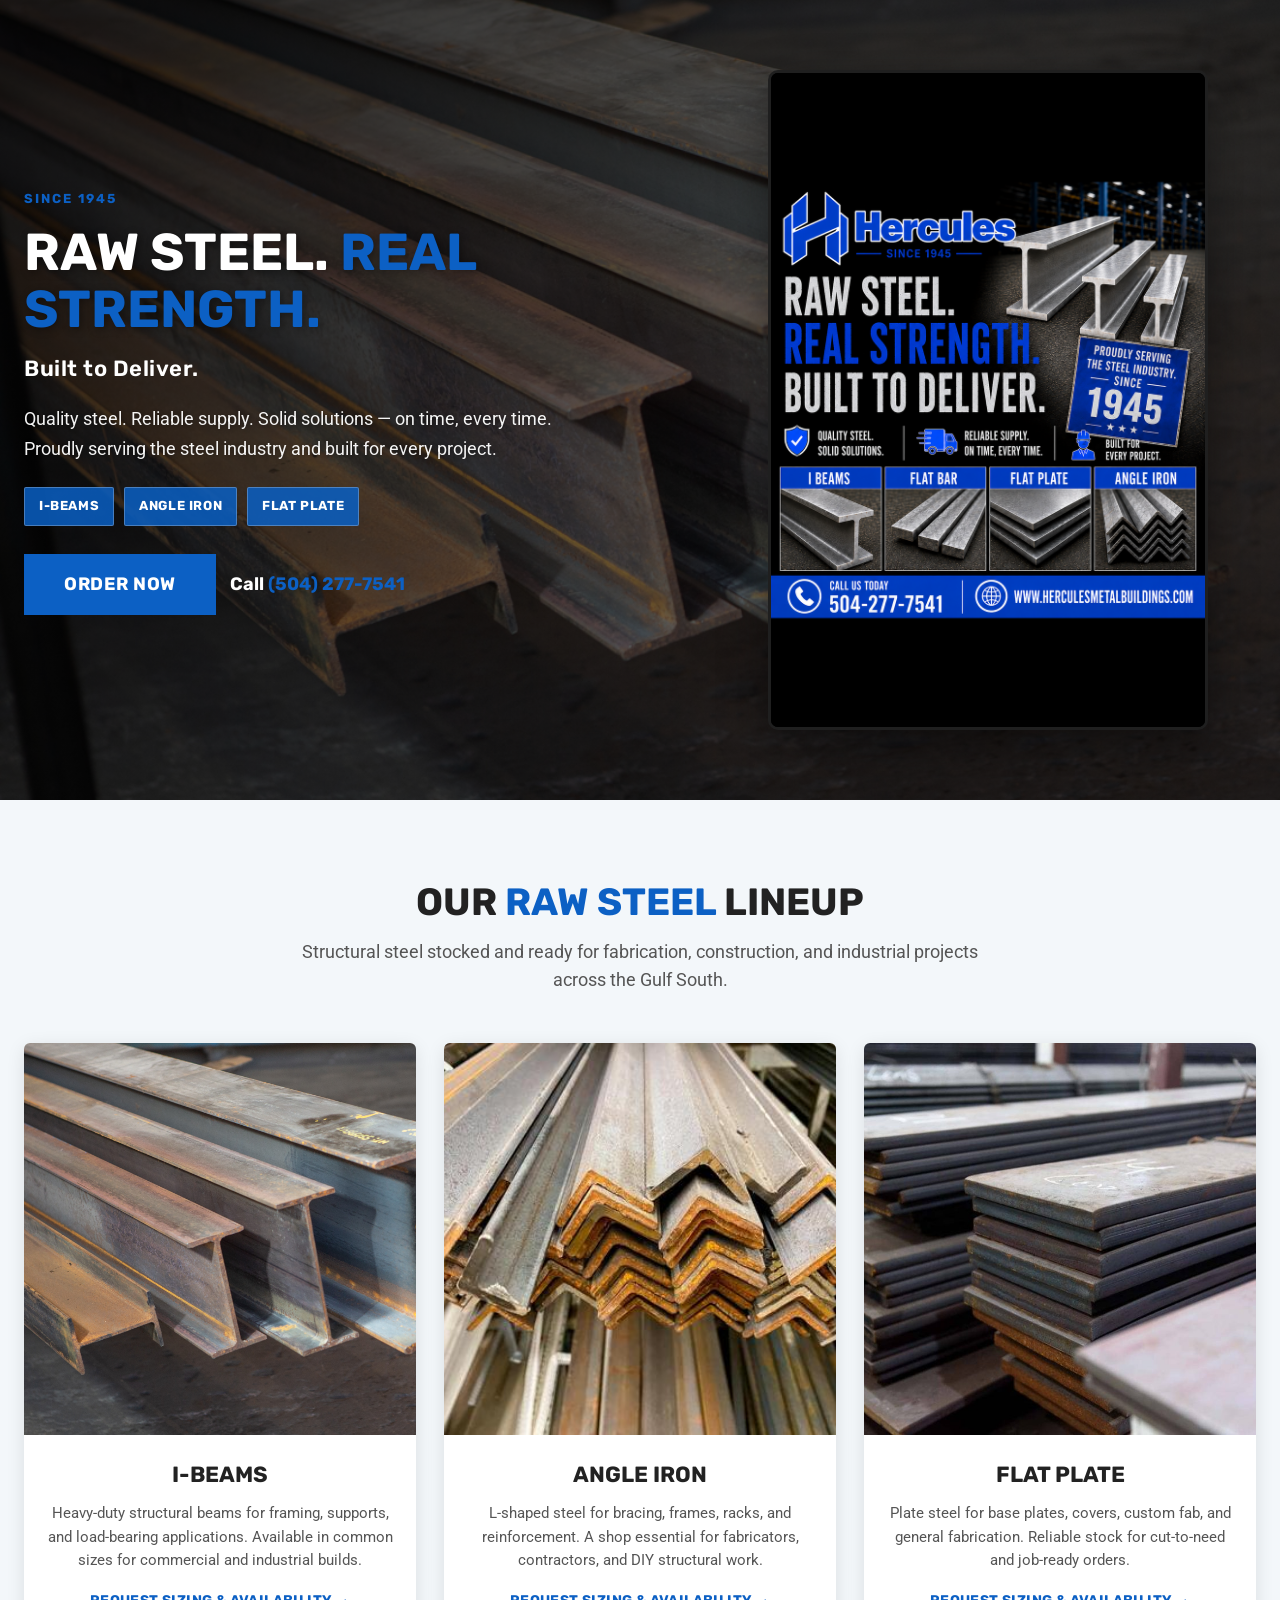
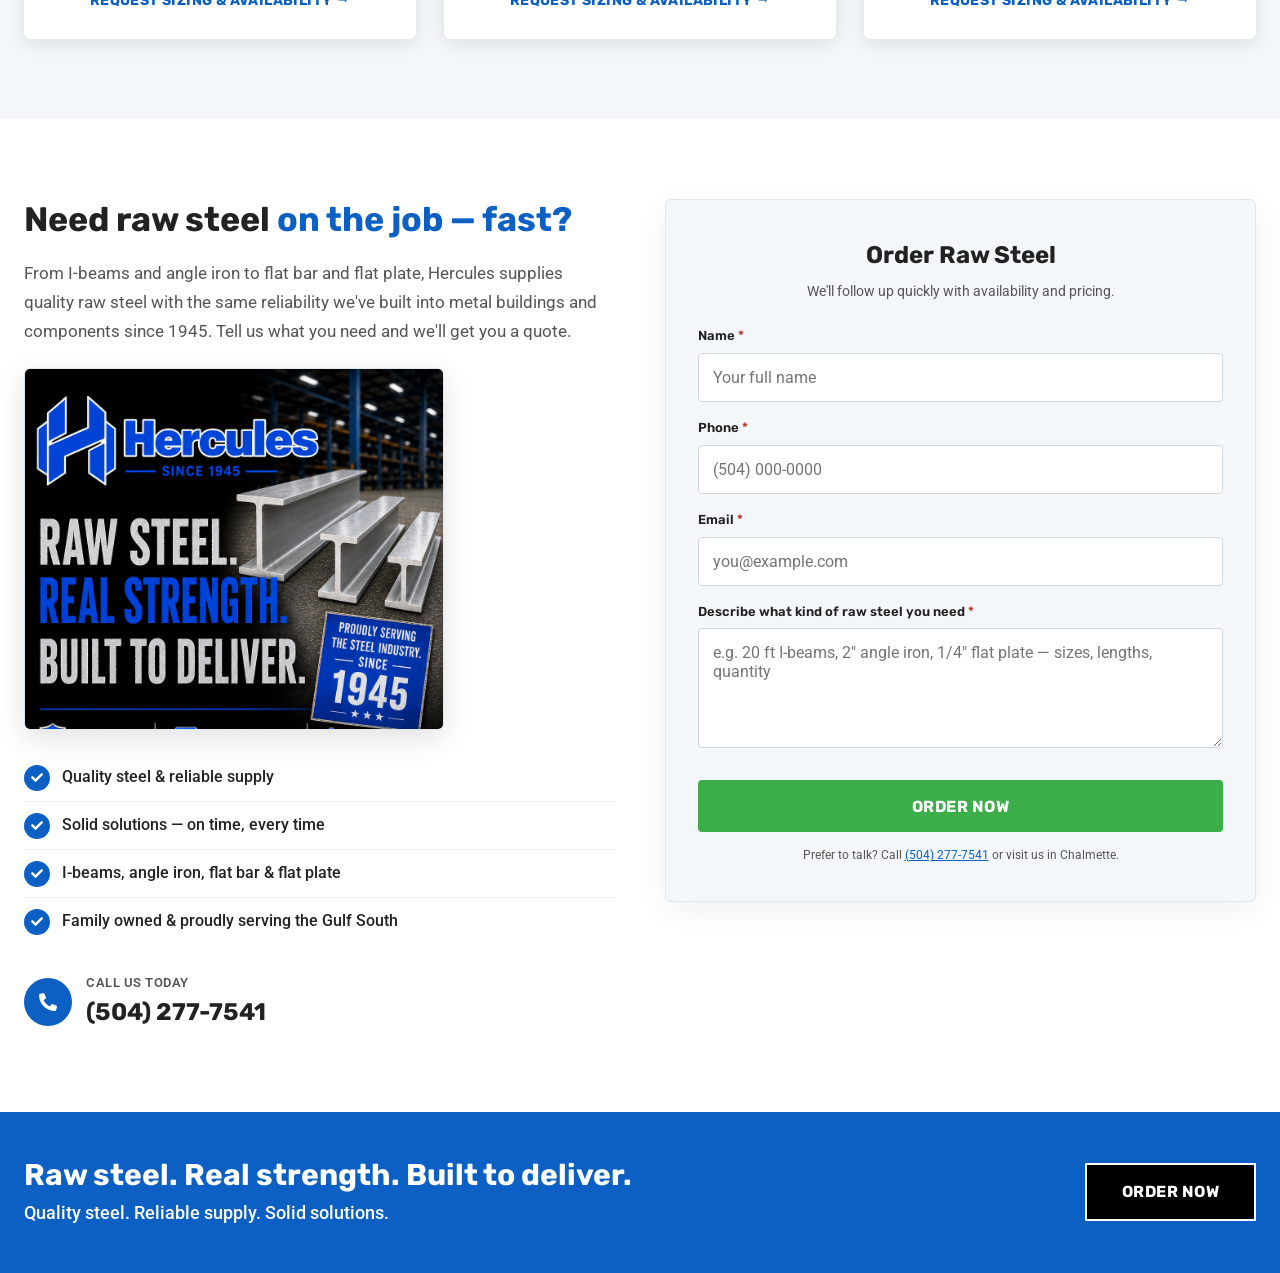
<file: index.html>
<!DOCTYPE html>
<html lang="en-US">
<head>
  <meta charset="UTF-8">
  <meta name="viewport" content="width=device-width, initial-scale=1.0">
  <title>Raw Steel | Hercules Sheet Metal &amp; Metal Buildings</title>
  <meta name="description" content="Quality raw steel from Hercules. I-beams, angle iron, flat bar, and flat plate. Reliable supply for the Gulf South since 1945.">
  <link rel="stylesheet" href="https://cdnjs.cloudflare.com/ajax/libs/font-awesome/5.15.3/css/all.min.css">
  <link rel="stylesheet" href="raw-steel.css">
</head>
<body>
<div class="hc-raw-steel" id="hc-raw-steel">

  <!-- ===== HERO - copy + marketing graphic ===== -->
  <section class="hc-rs-hero" id="hero-section">
    <div class="hc-rs-hero-bg" aria-hidden="true"></div>
    <div class="hc-rs-container">
      <div class="hc-rs-hero-grid">
        <div class="hc-rs-hero-content">
          <span class="hc-rs-eyebrow">Since 1945</span>
          <h1>Raw Steel. <span>Real Strength.</span></h1>
          <p class="hc-rs-tagline">Built to Deliver.</p>
          <p class="hc-rs-lead">Quality steel. Reliable supply. Solid solutions &mdash; on time, every time. Proudly serving the steel industry and built for every project.</p>
          <div class="hc-rs-products" aria-label="Raw steel products">
            <span>I-Beams</span>
            <span>Angle Iron</span>
            <span>Flat Plate</span>
          </div>
          <div class="hc-rs-hero-actions">
            <a href="#order" class="hc-rs-btn hc-rs-btn-primary">Order Now</a>
            <span class="hc-rs-phone">Call <a href="tel:5042777541">(504) 277-7541</a></span>
          </div>
        </div>
        <div class="hc-rs-hero-graphic">
          <img
            src="img/rawl-steel/hero-graphic-portrait.png"
            alt="Hercules Raw Steel &mdash; I-Beams, Angle Iron, Flat Bar, Flat Plate. Quality steel. Reliable supply. Solid solutions."
            width="900"
            height="1350"
            loading="eager"
          >
        </div>
      </div>
    </div>
  </section>

  <!-- ===== THREE PRODUCT CARDS ===== -->
  <section class="hc-rs-products-section" id="products">
    <div class="hc-rs-container">
      <div class="hc-rs-section-header">
        <h2>Our <span>Raw Steel</span> Lineup</h2>
        <p>Structural steel stocked and ready for fabrication, construction, and industrial projects across the Gulf South.</p>
      </div>

      <div class="hc-rs-product-grid">
        <article class="hc-rs-card">
          <div class="hc-rs-card-image">
            <img src="img/rawl-steel/i-beams.jpg" alt="Stacked steel I-beams" loading="lazy">
          </div>
          <div class="hc-rs-card-body">
            <h3>I-Beams</h3>
            <p>Heavy-duty structural beams for framing, supports, and load-bearing applications. Available in common sizes for commercial and industrial builds.</p>
            <a href="#order" class="hc-rs-card-link">Request sizing &amp; availability &rarr;</a>
          </div>
        </article>

        <article class="hc-rs-card">
          <div class="hc-rs-card-image">
            <img src="img/rawl-steel/angle-iron.jpg" alt="Steel angle iron pieces" loading="lazy">
          </div>
          <div class="hc-rs-card-body">
            <h3>Angle Iron</h3>
            <p>L-shaped steel for bracing, frames, racks, and reinforcement. A shop essential for fabricators, contractors, and DIY structural work.</p>
            <a href="#order" class="hc-rs-card-link">Request sizing &amp; availability &rarr;</a>
          </div>
        </article>

        <article class="hc-rs-card">
          <div class="hc-rs-card-image">
            <img src="img/rawl-steel/flat-plate.jpg" alt="Steel flat plates stacked" loading="lazy">
          </div>
          <div class="hc-rs-card-body">
            <h3>Flat Plate</h3>
            <p>Plate steel for base plates, covers, custom fab, and general fabrication. Reliable stock for cut-to-need and job-ready orders.</p>
            <a href="#order" class="hc-rs-card-link">Request sizing &amp; availability &rarr;</a>
          </div>
        </article>
      </div>
    </div>
  </section>

  <!-- ===== ORDER COPY + FORM ===== -->
  <section class="hc-rs-order" id="order">
    <div class="hc-rs-container">
      <div class="hc-rs-order-grid">
        <div class="hc-rs-order-copy">
          <h2>Need raw steel <span>on the job &mdash; fast?</span></h2>
          <p>
            From I-beams and angle iron to flat bar and flat plate, Hercules supplies quality raw steel with the same reliability we've built into metal buildings and components since 1945.
            Tell us what you need and we'll get you a quote.
          </p>
          <div class="hc-rs-order-graphic">
            <img
              src="img/rawl-steel/stock_full.png"
              alt="Hercules Raw Steel &mdash; proudly serving the steel industry. Call (504) 277-7541."
              width="1024"
              height="1536"
              loading="lazy"
            >
          </div>
          <ul class="hc-rs-features">
            <li>
              <span class="hc-rs-check"><i class="fas fa-check" aria-hidden="true"></i></span>
              Quality steel &amp; reliable supply
            </li>
            <li>
              <span class="hc-rs-check"><i class="fas fa-check" aria-hidden="true"></i></span>
              Solid solutions &mdash; on time, every time
            </li>
            <li>
              <span class="hc-rs-check"><i class="fas fa-check" aria-hidden="true"></i></span>
              I-beams, angle iron, flat bar &amp; flat plate
            </li>
            <li>
              <span class="hc-rs-check"><i class="fas fa-check" aria-hidden="true"></i></span>
              Family owned &amp; proudly serving the Gulf South
            </li>
          </ul>
          <div class="hc-rs-phone-cta">
            <div class="hc-rs-phone-icon"><i class="fas fa-phone-alt" aria-hidden="true"></i></div>
            <div class="hc-rs-phone-text">
              <span>Call us today</span>
              <a href="tel:5042777541">(504) 277-7541</a>
            </div>
          </div>
        </div>

        <div class="hc-rs-form-card">
          <h3>Order Raw Steel</h3>
          <p class="hc-rs-form-sub">We'll follow up quickly with availability and pricing.</p>
          <!--
            Wire this form to Contact Form 7 / Elementor Form on WordPress.
            Replace this block with your live form shortcode if preferred.
          -->
          <form class="hc-rs-form" id="raw-steel-form" action="#" method="post" onsubmit="return handleRawSteelSubmit(event)">
            <div class="hc-rs-field">
              <label for="rs-name">Name <span class="hc-rs-req">*</span></label>
              <input type="text" id="rs-name" name="name" required autocomplete="name" placeholder="Your full name">
            </div>
            <div class="hc-rs-field">
              <label for="rs-phone">Phone <span class="hc-rs-req">*</span></label>
              <input type="tel" id="rs-phone" name="phone" required autocomplete="tel" placeholder="(504) 000-0000">
            </div>
            <div class="hc-rs-field">
              <label for="rs-email">Email <span class="hc-rs-req">*</span></label>
              <input type="email" id="rs-email" name="email" required autocomplete="email" placeholder="you@example.com">
            </div>
            <div class="hc-rs-field">
              <label for="rs-need">Describe what kind of raw steel you need <span class="hc-rs-req">*</span></label>
              <textarea id="rs-need" name="raw_steel_need" required placeholder="e.g. 20 ft I-beams, 2&quot; angle iron, 1/4&quot; flat plate &mdash; sizes, lengths, quantity"></textarea>
            </div>
            <button type="submit" class="hc-rs-btn-submit">Order Now</button>
            <p class="hc-rs-form-note">Prefer to talk? Call <a href="tel:5042777541">(504) 277-7541</a> or visit us in Chalmette.</p>
          </form>
        </div>
      </div>
    </div>
  </section>

  <!-- ===== BLUE CTA BAR ===== -->
  <section class="hc-rs-cta" id="cta-bar">
    <div class="hc-rs-container">
      <div class="hc-rs-cta-inner">
        <div class="hc-rs-cta-text">
          <h2>Raw steel. Real strength. Built to deliver.</h2>
          <p>Quality steel. Reliable supply. Solid solutions.</p>
        </div>
        <div class="hc-rs-cta-action">
          <a href="#order" class="hc-rs-btn hc-rs-btn-dark">Order Now</a>
        </div>
      </div>
    </div>
  </section>

</div>

<script>
function handleRawSteelSubmit(e) {
  e.preventDefault();
  var form = e.target;
  if (!form.checkValidity()) {
    form.reportValidity();
    return false;
  }
  alert('Thanks - your raw steel request is ready to send.\n\nOn the live site, wire this form to Contact Form 7 or Elementor Forms.');
  return false;
}
</script>

</body>
</html>
</file>
<file: raw-steel.css>
/* =========================================================
   RAW STEEL page content - scoped under .hc-raw-steel only
   Does not style site header/footer (theme owns those).
   Elementor: Page Layout = Elementor Full Width; section =
   Full Width + Stretch; paste this block in an HTML widget.
   ========================================================= */

@import url('https://fonts.googleapis.com/css2?family=Roboto:wght@300;400;500;700&family=Rubik:wght@400;500;600;700&display=swap');

/* ---------- Elementor full-width + kill white gaps ----------
   Zero Elementor/theme chrome so no white lines show above,
   below, or beside the full-bleed hero/sections. */
/* Local preview + theme: kill default body/html chrome (white edges) */
html:has(.hc-raw-steel),
body:has(.hc-raw-steel) {
  margin: 0 !important;
  padding: 0 !important;
  overflow-x: hidden !important;
  border: 0 !important;
}

/* Theme / WP content shells */
body:has(.hc-raw-steel) .site-content,
body:has(.hc-raw-steel) .site-main,
body:has(.hc-raw-steel) #content,
body:has(.hc-raw-steel) #primary,
body:has(.hc-raw-steel) .content-area,
body:has(.hc-raw-steel) .page-content,
body:has(.hc-raw-steel) .entry-content,
body:has(.hc-raw-steel) article.page,
body:has(.hc-raw-steel) .elementor {
  margin-top: 0 !important;
  padding-top: 0 !important;
  padding-left: 0 !important;
  padding-right: 0 !important;
  border: none !important;
  box-shadow: none !important;
}

/* Elementor section / container / column / widget around us */
.elementor-section:has(.hc-raw-steel),
.elementor-top-section:has(.hc-raw-steel),
.elementor-inner-section:has(.hc-raw-steel),
.e-con:has(.hc-raw-steel),
.e-con-full:has(.hc-raw-steel),
.e-con-boxed:has(.hc-raw-steel),
.e-con-inner:has(.hc-raw-steel),
.elementor-container:has(.hc-raw-steel),
.elementor-column:has(.hc-raw-steel),
.elementor-column-wrap:has(.hc-raw-steel),
.elementor-widget-wrap:has(.hc-raw-steel),
.elementor-widget:has(.hc-raw-steel),
.elementor-widget-html:has(.hc-raw-steel),
.elementor-element:has(.hc-raw-steel) {
  width: 100% !important;
  max-width: 100% !important;
  margin: 0 !important;
  margin-block: 0 !important;
  margin-inline: 0 !important;
  padding: 0 !important;
  border: 0 !important;
  border-width: 0 !important;
  border-style: none !important;
  border-color: transparent !important;
  outline: none !important;
  box-shadow: none !important;
  background: transparent !important;
  overflow: visible !important;
}

.elementor-widget:has(.hc-raw-steel) > .elementor-widget-container,
.elementor-widget-html:has(.hc-raw-steel) > .elementor-widget-container,
.elementor-column:has(.hc-raw-steel) > .elementor-widget-wrap,
.elementor-column:has(.hc-raw-steel) > .elementor-column-wrap {
  width: 100% !important;
  max-width: none !important;
  margin: 0 !important;
  padding: 0 !important;
  border: 0 !important;
  background: transparent !important;
}

/* Elementor default widget spacing (theme kit often sets 20px) */
.elementor-widget:has(.hc-raw-steel):not(:last-child),
.elementor-element:has(.hc-raw-steel) {
  margin-block-end: 0 !important;
  margin-bottom: 0 !important;
}

.hc-raw-steel {
  --hc-blue: #0C60C4;
  --hc-blue-dark: #085fc3;
  --hc-green: #3BAE49;
  --hc-green-hover: #266D24;
  --hc-gold: #d9c10f;
  --hc-dark: #1D1D1D;
  --hc-white: #ffffff;
  --hc-section: #F3F7FA;
  --hc-text: #222222;
  --hc-body: #555555;
  --hc-heading: 'Rubik', 'Roboto', sans-serif;
  --hc-font: 'Roboto', sans-serif;
  --hc-max: 1400px;
  --hc-ease: all 0.3s ease;

  font-family: var(--hc-font);
  font-size: 16px;
  line-height: 1.6;
  color: var(--hc-text);
  /* transparent shell so no white flash/lines around full-bleed sections */
  background: transparent;
  -webkit-font-smoothing: antialiased;
  -webkit-text-size-adjust: 100%;
  text-size-adjust: 100%;
  overflow-x: hidden;
  display: block;
  /* Full bleed without 100vw scrollbar gap (that causes thin white side lines) */
  width: 100%;
  max-width: none;
  position: relative;
  left: auto;
  right: auto;
  margin: 0 !important;
  padding: 0 !important;
  border: 0 !important;
  outline: none !important;
  box-shadow: none !important;
  box-sizing: border-box;
}

/* If parent is still boxed, break out safely */
@supports (width: 100vw) {
  .elementor-section-boxed .hc-raw-steel,
  .e-con-boxed > .e-con-inner .hc-raw-steel,
  .elementor-column .hc-raw-steel {
    width: 100vw;
    max-width: 100vw;
    position: relative;
    left: 50%;
    transform: translateX(-50%);
    margin-left: 0 !important;
    margin-right: 0 !important;
  }
}

.hc-raw-steel *,
.hc-raw-steel *::before,
.hc-raw-steel *::after {
  box-sizing: border-box;
}

.hc-raw-steel img {
  max-width: 100%;
  height: auto;
  display: block;
}

.hc-raw-steel a {
  text-decoration: none;
  color: inherit;
  transition: var(--hc-ease);
}

.hc-raw-steel ul {
  list-style: none;
  margin: 0;
  padding: 0;
}

.hc-raw-steel h1,
.hc-raw-steel h2,
.hc-raw-steel h3,
.hc-raw-steel p {
  margin: 0;
}

.hc-raw-steel .hc-rs-container {
  max-width: var(--hc-max);
  margin: 0 auto;
  padding: 0 24px;
  width: 100%;
  box-sizing: border-box;
}

/* Full-bleed section shells (backgrounds go edge-to-edge) */
.hc-raw-steel .hc-rs-hero,
.hc-raw-steel .hc-rs-products-section,
.hc-raw-steel .hc-rs-order,
.hc-raw-steel .hc-rs-cta {
  width: 100%;
  max-width: none;
  box-sizing: border-box;
  margin: 0;
  border: 0;
  outline: none;
  box-shadow: none;
}

/* ---------- Buttons ---------- */
.hc-raw-steel .hc-rs-btn {
  display: inline-block;
  font-family: var(--hc-heading);
  font-weight: 700;
  text-transform: uppercase;
  letter-spacing: 0.5px;
  border: none;
  cursor: pointer;
  transition: var(--hc-ease);
  text-align: center;
}

.hc-raw-steel .hc-rs-btn-primary {
  background: var(--hc-blue);
  color: var(--hc-white);
  padding: 16px 40px;
  font-size: 18px;
}

.hc-raw-steel .hc-rs-btn-primary:hover {
  background: var(--hc-blue-dark);
  transform: translateY(-2px);
  box-shadow: 0 4px 12px rgba(0, 0, 0, 0.2);
  color: var(--hc-white);
}

.hc-raw-steel .hc-rs-btn-dark {
  background: #000;
  color: var(--hc-white);
  padding: 14px 35px;
  font-size: 16px;
  border: 2px solid var(--hc-white);
}

.hc-raw-steel .hc-rs-btn-dark:hover {
  background: var(--hc-white);
  color: #000;
}

/* ---------- Hero ---------- */
.hc-raw-steel .hc-rs-hero {
  position: relative;
  min-height: 560px;
  display: flex;
  align-items: center;
  overflow: hidden;
  margin: 0 !important;
  padding: 0;
  border: 0 !important;
  background-color: #0a0a0a; /* underlay so no white shows while image loads */
}

.hc-raw-steel .hc-rs-hero-bg {
  position: absolute;
  inset: 0;
  background: url('img/rawl-steel/i-beams.jpg') center / cover no-repeat;
  background-color: #0a0a0a;
  z-index: 0;
}

.hc-raw-steel .hc-rs-hero-bg::after {
  content: '';
  position: absolute;
  inset: 0;
  background: linear-gradient(135deg, rgba(0, 0, 0, 0.82) 0%, rgba(0, 0, 0, 0.55) 55%, rgba(0, 0, 0, 0.65) 100%);
}

.hc-raw-steel .hc-rs-hero-grid {
  position: relative;
  z-index: 2;
  display: grid;
  grid-template-columns: 1.1fr 0.9fr;
  gap: 40px;
  align-items: center;
  padding: 70px 0;
}

.hc-raw-steel .hc-rs-hero-content {
  max-width: 100%;
  padding: 0;
}

.hc-raw-steel .hc-rs-hero-graphic {
  display: flex;
  justify-content: center;
  align-items: center;
  align-self: stretch;
  min-height: 100%;
}

/* Full portrait marketing graphic (2:3 asset) */
.hc-raw-steel .hc-rs-hero-graphic img {
  display: block;
  width: 100%;
  max-width: 440px;
  height: auto;
  max-height: min(720px, 78vh);
  aspect-ratio: 2 / 3;
  object-fit: cover;
  object-position: center center;
  border-radius: 10px;
  box-shadow: 0 16px 48px rgba(0, 0, 0, 0.45);
  border: 3px solid rgba(255, 255, 255, 0.12);
  background: #000;
}

.hc-raw-steel .hc-rs-eyebrow {
  display: inline-block;
  font-family: var(--hc-heading);
  font-size: 13px;
  font-weight: 700;
  letter-spacing: 2px;
  text-transform: uppercase;
  color: #0C60C4;
  margin-bottom: 14px;
}

.hc-raw-steel .hc-rs-hero-content h1 {
  font-family: var(--hc-heading);
  font-size: 52px;
  font-weight: 700;
  color: var(--hc-white);
  text-transform: uppercase;
  line-height: 1.1;
  margin-bottom: 12px;
  text-shadow: 2px 2px 8px rgba(0, 0, 0, 0.4);
}

.hc-raw-steel .hc-rs-hero-content h1 span {
  color: #0C60C4;
}

.hc-raw-steel .hc-rs-tagline {
  font-family: var(--hc-heading);
  font-size: 22px;
  font-weight: 600;
  color: var(--hc-white);
  margin-bottom: 18px;
  letter-spacing: 0.5px;
}

.hc-raw-steel .hc-rs-lead {
  font-size: 18px;
  color: rgba(255, 255, 255, 0.95);
  line-height: 1.7;
  margin-bottom: 14px;
  max-width: 560px;
  text-shadow: 1px 1px 4px rgba(0, 0, 0, 0.3);
}

.hc-raw-steel .hc-rs-products {
  display: flex;
  flex-wrap: wrap;
  gap: 10px;
  margin: 22px 0 28px;
}

.hc-raw-steel .hc-rs-products span {
  font-family: var(--hc-heading);
  font-size: 13px;
  font-weight: 700;
  text-transform: uppercase;
  letter-spacing: 0.6px;
  color: var(--hc-white);
  background: rgba(10, 96, 196, 0.85);
  border: 1px solid rgba(255, 255, 255, 0.25);
  padding: 8px 14px;
  border-radius: 2px;
}

.hc-raw-steel .hc-rs-hero-actions {
  display: flex;
  flex-wrap: wrap;
  gap: 14px;
  align-items: center;
}

.hc-raw-steel .hc-rs-phone {
  font-family: var(--hc-heading);
  font-size: 18px;
  font-weight: 700;
  color: var(--hc-white);
}

.hc-raw-steel .hc-rs-phone a {
  color: #0C60C4;
}

.hc-raw-steel .hc-rs-phone a:hover {
  color: var(--hc-white);
}

/* ---------- Product cards ---------- */
.hc-raw-steel .hc-rs-products-section {
  padding: 80px 0;
  background: var(--hc-section);
}

.hc-raw-steel .hc-rs-section-header {
  text-align: center;
  margin-bottom: 48px;
}

.hc-raw-steel .hc-rs-section-header h2 {
  font-family: var(--hc-heading);
  font-size: 38px;
  font-weight: 700;
  color: var(--hc-text);
  text-transform: uppercase;
  margin-bottom: 12px;
  line-height: 1.2;
}

.hc-raw-steel .hc-rs-section-header h2 span {
  color: var(--hc-blue);
}

.hc-raw-steel .hc-rs-section-header p {
  font-size: 18px;
  color: var(--hc-body);
  max-width: 700px;
  margin: 0 auto;
}

.hc-raw-steel .hc-rs-product-grid {
  display: grid;
  grid-template-columns: repeat(3, 1fr);
  gap: 28px;
}

.hc-raw-steel .hc-rs-card {
  background: var(--hc-white);
  border-radius: 6px;
  overflow: hidden;
  box-shadow: 0 4px 18px rgba(0, 0, 0, 0.1);
  transition: var(--hc-ease);
  display: flex;
  flex-direction: column;
}

.hc-raw-steel .hc-rs-card:hover {
  transform: translateY(-6px);
  box-shadow: 0 12px 32px rgba(0, 0, 0, 0.16);
}

.hc-raw-steel .hc-rs-card-image {
  position: relative;
  width: 100%;
  aspect-ratio: 1 / 1;
  overflow: hidden;
  background: #ddd;
}

.hc-raw-steel .hc-rs-card-image img {
  width: 100%;
  height: 100%;
  object-fit: cover;
  transition: transform 0.4s ease;
}

.hc-raw-steel .hc-rs-card:hover .hc-rs-card-image img {
  transform: scale(1.05);
}

.hc-raw-steel .hc-rs-card-body {
  padding: 22px 20px 26px;
  text-align: center;
  flex: 1;
  display: flex;
  flex-direction: column;
}

.hc-raw-steel .hc-rs-card-body h3 {
  font-family: var(--hc-heading);
  font-size: 22px;
  font-weight: 700;
  color: var(--hc-text);
  margin-bottom: 10px;
  text-transform: uppercase;
}

.hc-raw-steel .hc-rs-card-body p {
  font-size: 15px;
  color: var(--hc-body);
  line-height: 1.55;
  margin-bottom: 18px;
  flex: 1;
}

.hc-raw-steel .hc-rs-card-link {
  font-family: var(--hc-heading);
  font-size: 14px;
  font-weight: 700;
  color: var(--hc-blue);
  text-transform: uppercase;
  letter-spacing: 0.4px;
}

.hc-raw-steel .hc-rs-card-link:hover {
  color: var(--hc-green);
}

/* ---------- Order + form ---------- */
.hc-raw-steel .hc-rs-order {
  padding: 80px 0;
  background: var(--hc-white);
}

.hc-raw-steel .hc-rs-order-grid {
  display: grid;
  grid-template-columns: 1fr 1fr;
  gap: 50px;
  align-items: start;
}

.hc-raw-steel .hc-rs-order-copy h2 {
  font-family: var(--hc-heading);
  font-size: 34px;
  font-weight: 700;
  color: var(--hc-text);
  line-height: 1.25;
  margin-bottom: 18px;
}

.hc-raw-steel .hc-rs-order-copy h2 span {
  color: var(--hc-blue);
}

.hc-raw-steel .hc-rs-order-copy > p {
  font-size: 17px;
  color: var(--hc-body);
  line-height: 1.7;
  margin-bottom: 22px;
}

.hc-raw-steel .hc-rs-order-graphic {
  margin: 0 0 24px;
  border-radius: 6px;
  overflow: hidden;
  box-shadow: 0 8px 28px rgba(0, 0, 0, 0.12);
  border: 1px solid #e0e8ef;
  max-width: 420px;
}

.hc-raw-steel .hc-rs-order-graphic img {
  width: 100%;
  height: auto;
  display: block;
  object-fit: cover;
  max-height: 360px;
  object-position: top center;
}

.hc-raw-steel .hc-rs-features {
  margin-bottom: 28px;
}

.hc-raw-steel .hc-rs-features li {
  display: flex;
  align-items: flex-start;
  gap: 12px;
  padding: 10px 0;
  font-size: 16px;
  font-weight: 500;
  color: var(--hc-text);
  border-bottom: 1px solid #f0f0f0;
}

.hc-raw-steel .hc-rs-features li:last-child {
  border-bottom: none;
}

.hc-raw-steel .hc-rs-check {
  width: 26px;
  height: 26px;
  background: var(--hc-blue);
  border-radius: 50%;
  display: flex;
  align-items: center;
  justify-content: center;
  flex-shrink: 0;
  margin-top: 1px;
}

.hc-raw-steel .hc-rs-check i {
  color: var(--hc-white);
  font-size: 12px;
}

.hc-raw-steel .hc-rs-phone-cta {
  display: flex;
  align-items: center;
  gap: 14px;
  margin-top: 8px;
}

.hc-raw-steel .hc-rs-phone-icon {
  width: 48px;
  height: 48px;
  background: var(--hc-blue);
  border-radius: 50%;
  display: flex;
  align-items: center;
  justify-content: center;
  color: var(--hc-white);
  font-size: 18px;
  flex-shrink: 0;
}

.hc-raw-steel .hc-rs-phone-text span {
  display: block;
  font-size: 13px;
  color: var(--hc-body);
  text-transform: uppercase;
  letter-spacing: 0.5px;
  font-weight: 600;
}

.hc-raw-steel .hc-rs-phone-text a {
  font-family: var(--hc-heading);
  font-size: 24px;
  font-weight: 700;
  color: var(--hc-text);
}

.hc-raw-steel .hc-rs-phone-text a:hover {
  color: var(--hc-blue);
}

.hc-raw-steel .hc-rs-form-card {
  background: var(--hc-section);
  border: 1px solid #e0e8ef;
  border-radius: 6px;
  padding: 36px 32px;
  box-shadow: 0 8px 30px rgba(0, 0, 0, 0.06);
}

.hc-raw-steel .hc-rs-form-card h3 {
  font-family: var(--hc-heading);
  font-size: 24px;
  font-weight: 700;
  color: var(--hc-text);
  margin-bottom: 6px;
  text-align: center;
}

.hc-raw-steel .hc-rs-form-sub {
  text-align: center;
  font-size: 14px;
  color: var(--hc-body);
  margin-bottom: 24px;
}

.hc-raw-steel .hc-rs-field {
  margin-bottom: 16px;
}

.hc-raw-steel .hc-rs-field label {
  display: block;
  font-family: var(--hc-heading);
  font-size: 13px;
  font-weight: 600;
  color: var(--hc-text);
  margin-bottom: 6px;
}

.hc-raw-steel .hc-rs-req {
  color: #c0392b;
}

.hc-raw-steel .hc-rs-field input,
.hc-raw-steel .hc-rs-field textarea {
  width: 100%;
  max-width: 100%;
  font-family: var(--hc-font);
  font-size: 16px; /* prevents iOS zoom */
  color: var(--hc-text);
  background: var(--hc-white);
  border: 1px solid #d0d7de;
  border-radius: 4px;
  padding: 14px;
  transition: border-color 0.2s ease, box-shadow 0.2s ease;
  outline: none;
  -webkit-appearance: none;
  appearance: none;
}

.hc-raw-steel .hc-rs-field input:focus,
.hc-raw-steel .hc-rs-field textarea:focus {
  border-color: var(--hc-blue);
  box-shadow: 0 0 0 3px rgba(10, 96, 196, 0.15);
}

.hc-raw-steel .hc-rs-field textarea {
  min-height: 120px;
  resize: vertical;
}

.hc-raw-steel .hc-rs-btn-submit {
  width: 100%;
  margin-top: 8px;
  padding: 16px 24px;
  min-height: 52px;
  font-size: 16px;
  background: var(--hc-green);
  color: var(--hc-white);
  border: none;
  border-radius: 4px;
  font-family: var(--hc-heading);
  font-weight: 700;
  text-transform: uppercase;
  letter-spacing: 0.5px;
  cursor: pointer;
  transition: var(--hc-ease);
}

.hc-raw-steel .hc-rs-btn-submit:hover {
  background: var(--hc-green-hover);
  transform: translateY(-2px);
  box-shadow: 0 4px 15px rgba(0, 0, 0, 0.18);
}

.hc-raw-steel .hc-rs-form-note {
  margin-top: 14px;
  font-size: 12px;
  color: var(--hc-body);
  text-align: center;
}

.hc-raw-steel .hc-rs-form-note a {
  color: var(--hc-blue);
  text-decoration: underline;
}

/* ---------- CTA bar ---------- */
.hc-raw-steel .hc-rs-cta {
  background: var(--hc-blue);
  padding: 45px 0;
}

.hc-raw-steel .hc-rs-cta-inner {
  display: flex;
  justify-content: space-between;
  align-items: center;
  gap: 40px;
}

.hc-raw-steel .hc-rs-cta-text h2 {
  font-family: var(--hc-heading);
  font-size: 30px;
  font-weight: 700;
  color: var(--hc-white);
  margin-bottom: 6px;
  line-height: 1.2;
}

.hc-raw-steel .hc-rs-cta-text p {
  font-size: 18px;
  font-weight: 500;
  color: var(--hc-white);
  max-width: 600px;
}

.hc-raw-steel .hc-rs-cta-action {
  display: flex;
  align-items: center;
  flex-shrink: 0;
}

/* =========================================================
   RESPONSIVE
   ========================================================= */

@media (max-width: 1024px) {
  .hc-raw-steel .hc-rs-container {
    padding: 0 24px;
  }

  .hc-raw-steel .hc-rs-hero-content h1 {
    font-size: 40px;
  }

  .hc-raw-steel .hc-rs-product-grid {
    gap: 18px;
  }

  .hc-raw-steel .hc-rs-card-body h3 {
    font-size: 18px;
  }

  .hc-raw-steel .hc-rs-card-body p {
    font-size: 14px;
  }

  .hc-raw-steel .hc-rs-order-grid {
    gap: 36px;
  }
}

@media (max-width: 900px) {
  .hc-raw-steel .hc-rs-product-grid {
    grid-template-columns: 1fr;
    max-width: 420px;
    margin: 0 auto;
  }

  .hc-raw-steel .hc-rs-order-grid {
    grid-template-columns: 1fr;
    gap: 32px;
  }

  .hc-raw-steel .hc-rs-hero {
    min-height: 0;
  }

  .hc-raw-steel .hc-rs-hero-grid {
    grid-template-columns: 1fr;
    gap: 28px;
    padding: 48px 0 40px;
    text-align: left;
  }

  .hc-raw-steel .hc-rs-hero-graphic {
    order: -1; /* graphic first on tablet/phone for impact */
  }

  .hc-raw-steel .hc-rs-hero-graphic img {
    max-width: 380px;
    max-height: min(560px, 70vh);
  }

  .hc-raw-steel .hc-rs-hero-content {
    max-width: 100%;
  }

  .hc-raw-steel .hc-rs-hero-content h1 {
    font-size: 36px;
  }

  .hc-raw-steel .hc-rs-order-graphic {
    max-width: 100%;
  }

  .hc-raw-steel .hc-rs-order-graphic img {
    max-height: 420px;
  }
}

@media (max-width: 768px) {
  .hc-raw-steel .hc-rs-hero {
    min-height: 0;
    align-items: flex-end;
  }

  .hc-raw-steel .hc-rs-hero-bg::after {
    background: linear-gradient(
      180deg,
      rgba(0, 0, 0, 0.55) 0%,
      rgba(0, 0, 0, 0.82) 100%
    );
  }

  .hc-raw-steel .hc-rs-hero-grid {
    padding: 36px 0 32px;
    gap: 22px;
  }

  .hc-raw-steel .hc-rs-hero-content {
    max-width: 100%;
  }

  .hc-raw-steel .hc-rs-hero-graphic img {
    max-width: 320px;
    max-height: min(480px, 62vh);
  }

  .hc-raw-steel .hc-rs-eyebrow {
    font-size: 12px;
    letter-spacing: 1.5px;
    margin-bottom: 10px;
  }

  .hc-raw-steel .hc-rs-hero-content h1 {
    font-size: clamp(28px, 8vw, 34px);
    margin-bottom: 10px;
  }

  .hc-raw-steel .hc-rs-tagline {
    font-size: 17px;
    margin-bottom: 12px;
  }

  .hc-raw-steel .hc-rs-lead {
    font-size: 15px;
    line-height: 1.6;
    max-width: 100%;
  }

  .hc-raw-steel .hc-rs-products {
    gap: 8px;
    margin: 16px 0 22px;
  }

  .hc-raw-steel .hc-rs-products span {
    font-size: 11px;
    padding: 7px 11px;
  }

  .hc-raw-steel .hc-rs-hero-actions {
    flex-direction: column;
    align-items: stretch;
    gap: 12px;
  }

  .hc-raw-steel .hc-rs-hero-actions .hc-rs-btn-primary {
    width: 100%;
    text-align: center;
    padding: 15px 24px;
    font-size: 16px;
    min-height: 48px;
  }

  .hc-raw-steel .hc-rs-phone {
    text-align: center;
    font-size: 16px;
  }

  .hc-raw-steel .hc-rs-products-section,
  .hc-raw-steel .hc-rs-order {
    padding: 52px 0;
  }

  .hc-raw-steel .hc-rs-section-header {
    margin-bottom: 28px;
  }

  .hc-raw-steel .hc-rs-section-header h2 {
    font-size: clamp(24px, 6.5vw, 28px);
  }

  .hc-raw-steel .hc-rs-section-header p {
    font-size: 15px;
  }

  .hc-raw-steel .hc-rs-product-grid {
    max-width: 100%;
    gap: 20px;
  }

  .hc-raw-steel .hc-rs-card-body {
    padding: 18px 16px 22px;
  }

  .hc-raw-steel .hc-rs-card-body h3 {
    font-size: 20px;
  }

  .hc-raw-steel .hc-rs-card-link {
    display: inline-block;
    padding: 8px 0;
    min-height: 44px;
  }

  .hc-raw-steel .hc-rs-order-copy h2 {
    font-size: clamp(24px, 6.5vw, 28px);
  }

  .hc-raw-steel .hc-rs-order-copy > p {
    font-size: 15px;
  }

  .hc-raw-steel .hc-rs-features li {
    font-size: 15px;
    padding: 12px 0;
  }

  .hc-raw-steel .hc-rs-phone-text a {
    font-size: 22px;
  }

  .hc-raw-steel .hc-rs-form-card {
    padding: 24px 18px;
  }

  .hc-raw-steel .hc-rs-form-card h3 {
    font-size: 20px;
  }

  .hc-raw-steel .hc-rs-cta {
    padding: 36px 0;
  }

  .hc-raw-steel .hc-rs-cta-inner {
    flex-direction: column;
    text-align: center;
    gap: 20px;
  }

  .hc-raw-steel .hc-rs-cta-text h2 {
    font-size: 22px;
  }

  .hc-raw-steel .hc-rs-cta-text p {
    font-size: 15px;
    margin: 0 auto;
  }

  .hc-raw-steel .hc-rs-cta-action {
    width: 100%;
    justify-content: center;
  }

  .hc-raw-steel .hc-rs-cta-action .hc-rs-btn-dark {
    width: 100%;
    max-width: 320px;
    min-height: 48px;
    display: inline-flex;
    align-items: center;
    justify-content: center;
  }
}

@media (max-width: 480px) {
  .hc-raw-steel .hc-rs-container {
    padding: 0 16px;
  }

  .hc-raw-steel .hc-rs-hero-content {
    padding: 40px 0 32px;
  }

  .hc-raw-steel .hc-rs-hero-content h1 {
    font-size: 26px;
    line-height: 1.15;
  }

  .hc-raw-steel .hc-rs-tagline {
    font-size: 15px;
  }

  .hc-raw-steel .hc-rs-lead {
    font-size: 14px;
  }

  .hc-raw-steel .hc-rs-products span {
    font-size: 10px;
    padding: 6px 9px;
  }

  .hc-raw-steel .hc-rs-products-section,
  .hc-raw-steel .hc-rs-order {
    padding: 40px 0;
  }

  .hc-raw-steel .hc-rs-section-header h2 {
    font-size: 22px;
  }

  .hc-raw-steel .hc-rs-form-card {
    padding: 20px 14px;
  }

  .hc-raw-steel .hc-rs-phone-text a {
    font-size: 20px;
  }

  .hc-raw-steel .hc-rs-cta-text h2 {
    font-size: 20px;
  }

  .hc-raw-steel .hc-rs-btn-primary {
    padding: 14px 28px;
    font-size: 15px;
  }
}

@media (max-width: 900px) and (max-height: 500px) and (orientation: landscape) {
  .hc-raw-steel .hc-rs-hero {
    min-height: 0;
  }

  .hc-raw-steel .hc-rs-hero-content {
    padding: 28px 0;
  }

  .hc-raw-steel .hc-rs-hero-content h1 {
    font-size: 26px;
  }

  .hc-raw-steel .hc-rs-products {
    margin: 10px 0 14px;
  }
}

@media (prefers-reduced-motion: reduce) {
  .hc-raw-steel *,
  .hc-raw-steel *::before,
  .hc-raw-steel *::after {
    transition: none !important;
    animation: none !important;
  }

  .hc-raw-steel .hc-rs-card:hover {
    transform: none;
  }

  .hc-raw-steel .hc-rs-card:hover .hc-rs-card-image img {
    transform: none;
  }
}
</file>
